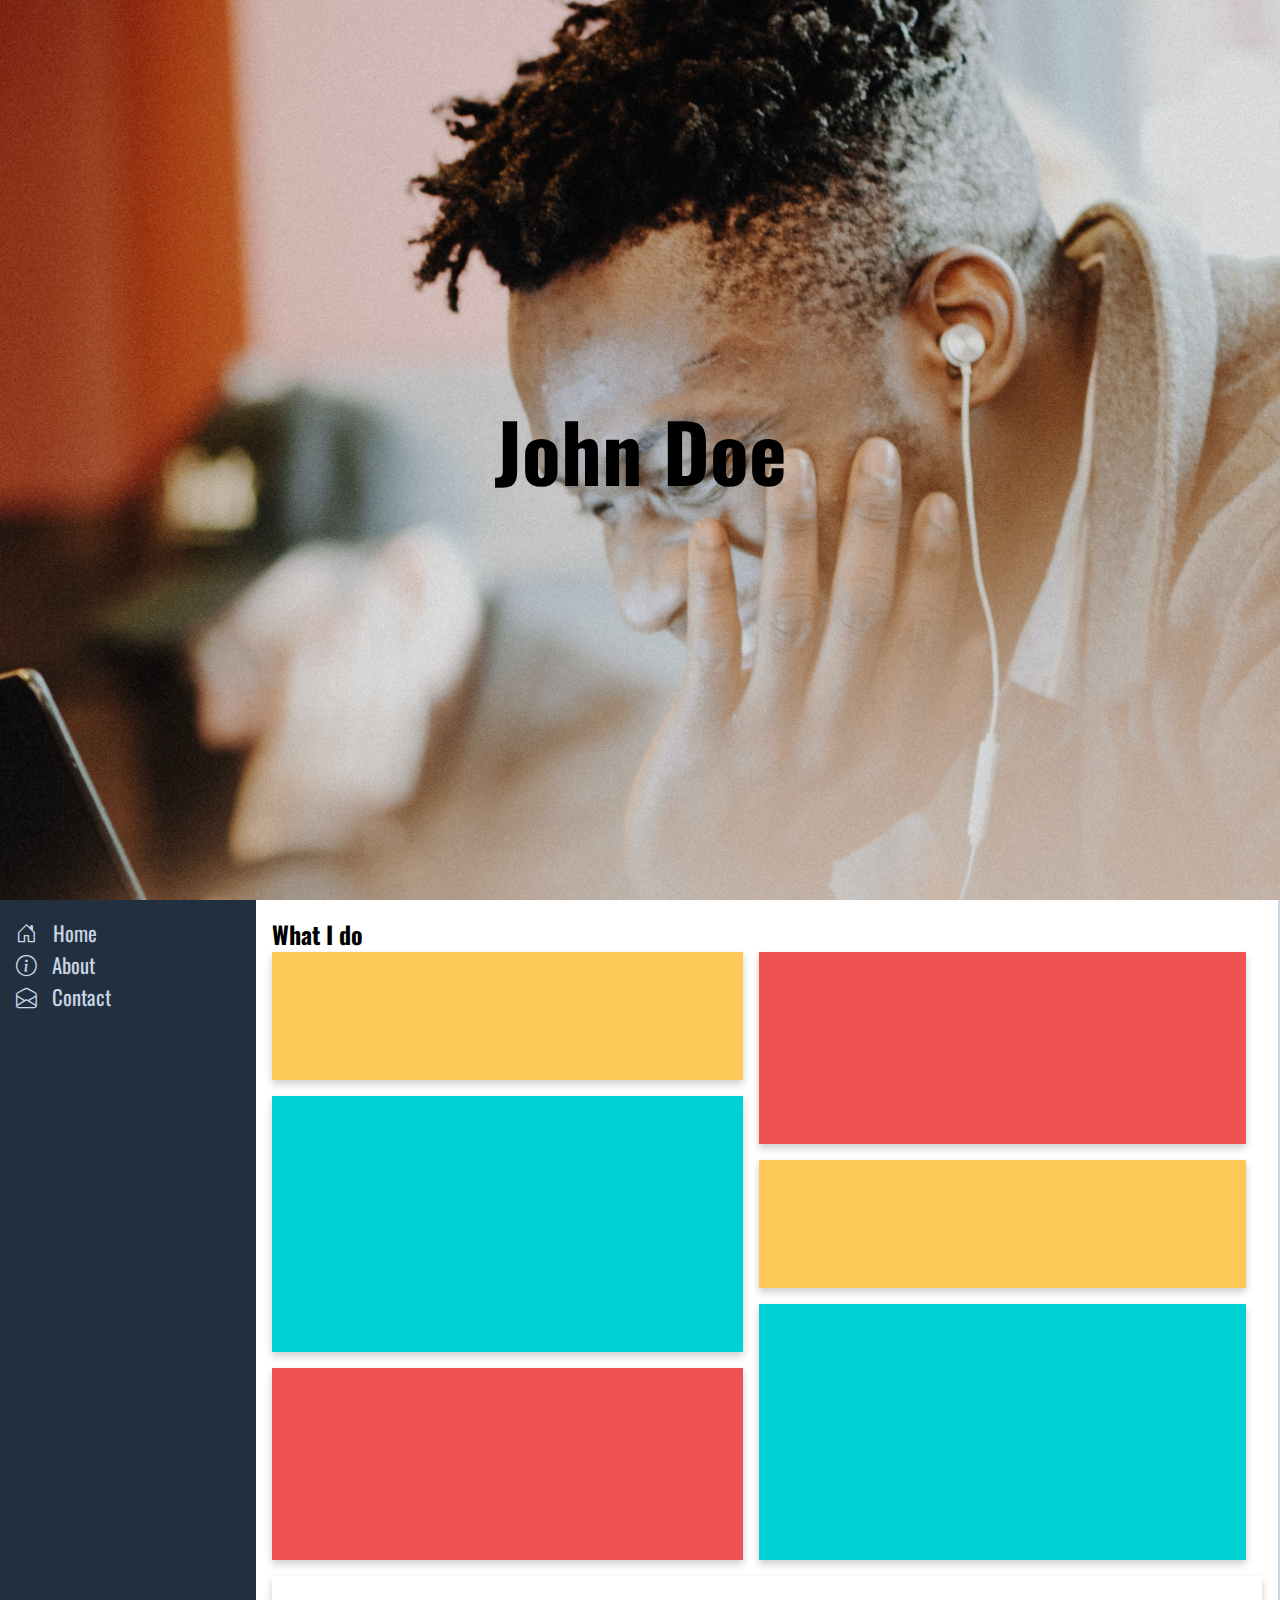
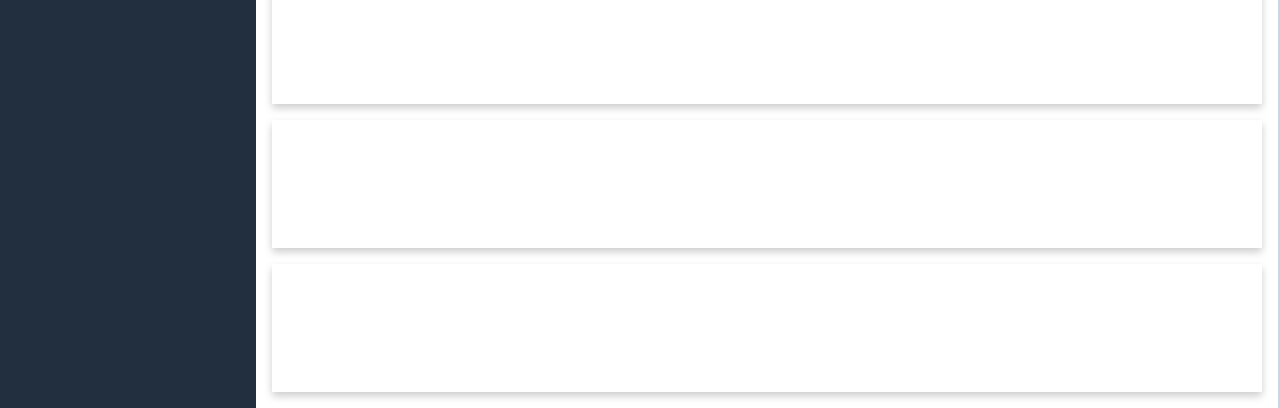
<file: index.html>
<!DOCTYPE html>
<html lang="en">

<head>
    <meta charset="UTF-8">
    <meta http-equiv="X-UA-Compatible" content="IE=edge">
    <meta name="viewport" content="width=device-width, initial-scale=1.0">
    <title>Repitition</title>
    <link rel="stylesheet" href="css/style.css">
    <link rel="preconnect" href="https://fonts.gstatic.com">
    <link href="https://fonts.googleapis.com/css2?family=Oswald:wght@200;300;400;500;600;700&display=swap"
        rel="stylesheet">
</head>

<body>
    <div class="banner center">
        <h1>John Doe</h1>
    </div>

    <div class="row row3 rowoutline rowfullheight rowcontentlayout">
        <div class="col menu">
            <a href="index.html"><i class="bi bi-house-door"></i>Home</a>
            <a href="about.html#about"><i class="bi bi-info-circle"></i>About</a>
            <a href="contact.html#contact"><i class="bi bi-envelope-open"></i>Contact</a>
        </div>
        <div class="col squeeze">
            <section>
                <header>
                    <h2>What I do</h2>
                </header>
                <div class="row row5050 metro">
                    <div class="col padright">
                        <div class="row row5050">
                            <div class="col padright colgap1">
                                <div class="row">
                                    <div class="card cardsmall cardprimary">
                                        <h3></h3>
                                    </div>
                                </div>
                                <div class="row">
                                    <div class="card cardlarge cardsecondary"></div>

                                </div>
                                <div class="row">
                                    <div class="card cardmed cardwarning"></div>
                                </div>
                            </div>

                            <div class="col colgap1">
                                <div class="row">
                                    <div class="card cardmed cardwarning"></div>
                                </div>
                                <div class="row">
                                    <div class="card cardsmall cardprimary"></div>

                                </div>
                                <div class="row">
                                    <div class="card cardlarge cardsecondary"></div>

                                </div>
                            </div>
                        </div>
                    </div>
                    <div class="col colgap1">
                        <div class="row">
                            <div class="card"></div>
                        </div>
                        <div class="row">
                            <div class="card"></div>

                        </div>
                        <div class="row">
                            <div class="card"></div>

                        </div>
                    </div>
                </div>
            </section>
        </div>
        <div class="col"></div>
    </div>

</body>

</html>
</file>
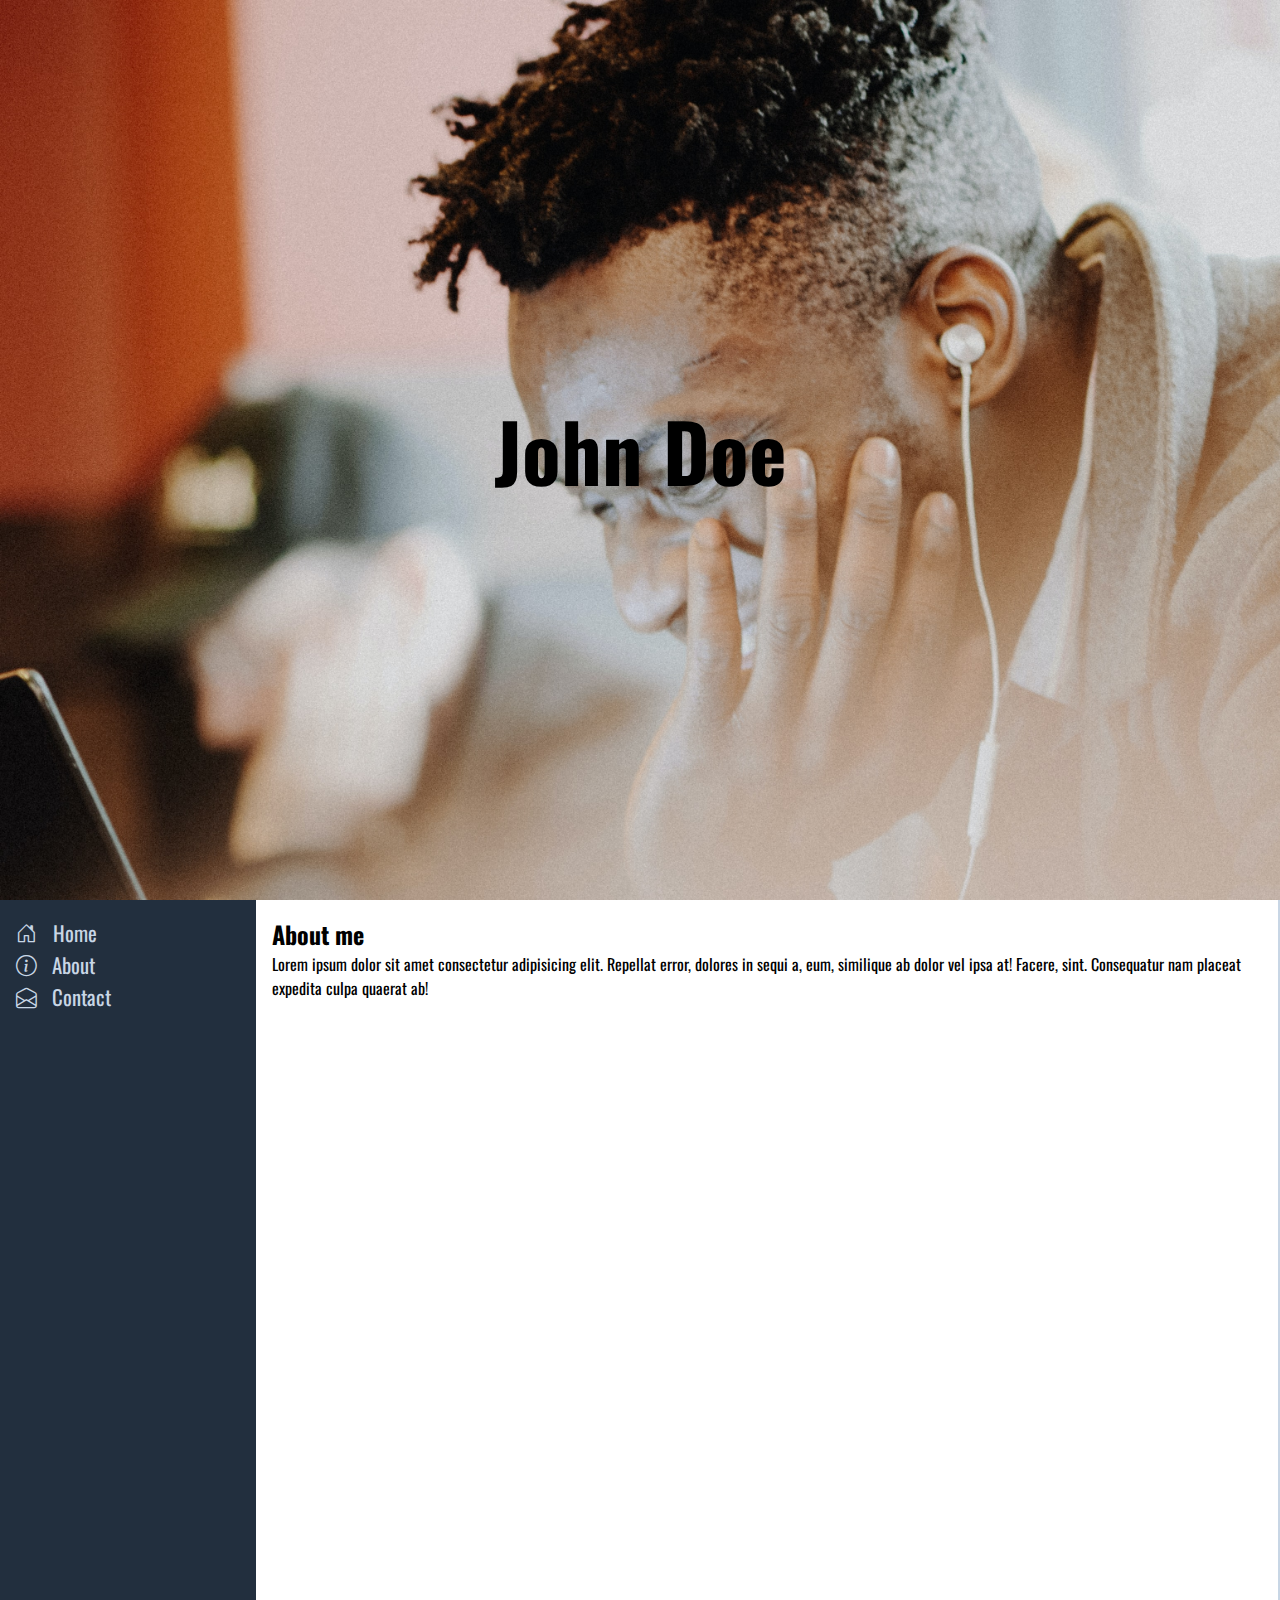
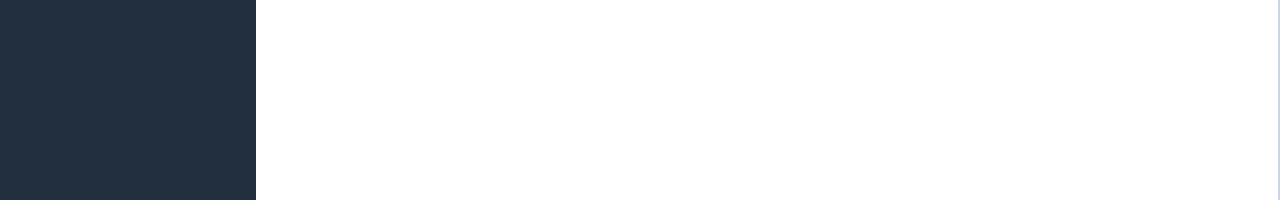
<file: about.html>
<!DOCTYPE html>
<html lang="en">
<head>
    <meta charset="UTF-8">
    <meta http-equiv="X-UA-Compatible" content="IE=edge">
    <meta name="viewport" content="width=device-width, initial-scale=1.0">
    <title>Repitition</title>
    <link rel="stylesheet" href="css/style.css">
    <link rel="preconnect" href="https://fonts.gstatic.com">
    <link href="https://fonts.googleapis.com/css2?family=Oswald:wght@200;300;400;500;600;700&display=swap" rel="stylesheet">
</head>
<body>
    <div class="banner center">
        <h1>John Doe</h1>
    </div>

    <div class="row row3 rowoutline rowfullheight rowcontentlayout">
        <div class="col menu">
            <a href="index.html"><i class="bi bi-house-door"></i>Home</a>
            <a href="about.html#about"><i class="bi bi-info-circle"></i>About</a>
            <a href="contact.html#contact"><i class="bi bi-envelope-open"></i>Contact</a>
        </div>
        <div class="col squeeze">
            <section>
                <h2 id="about">About me</h2>
                <p>Lorem ipsum dolor sit amet consectetur adipisicing elit. 
                    Repellat error, dolores in sequi a, eum, similique ab 
                    dolor vel ipsa at! Facere, sint. Consequatur 
                    nam placeat expedita culpa quaerat ab!</p>
            </section>
        </div>
        <div class="col"></div>
    </div>
    
</body>
</html>
</file>
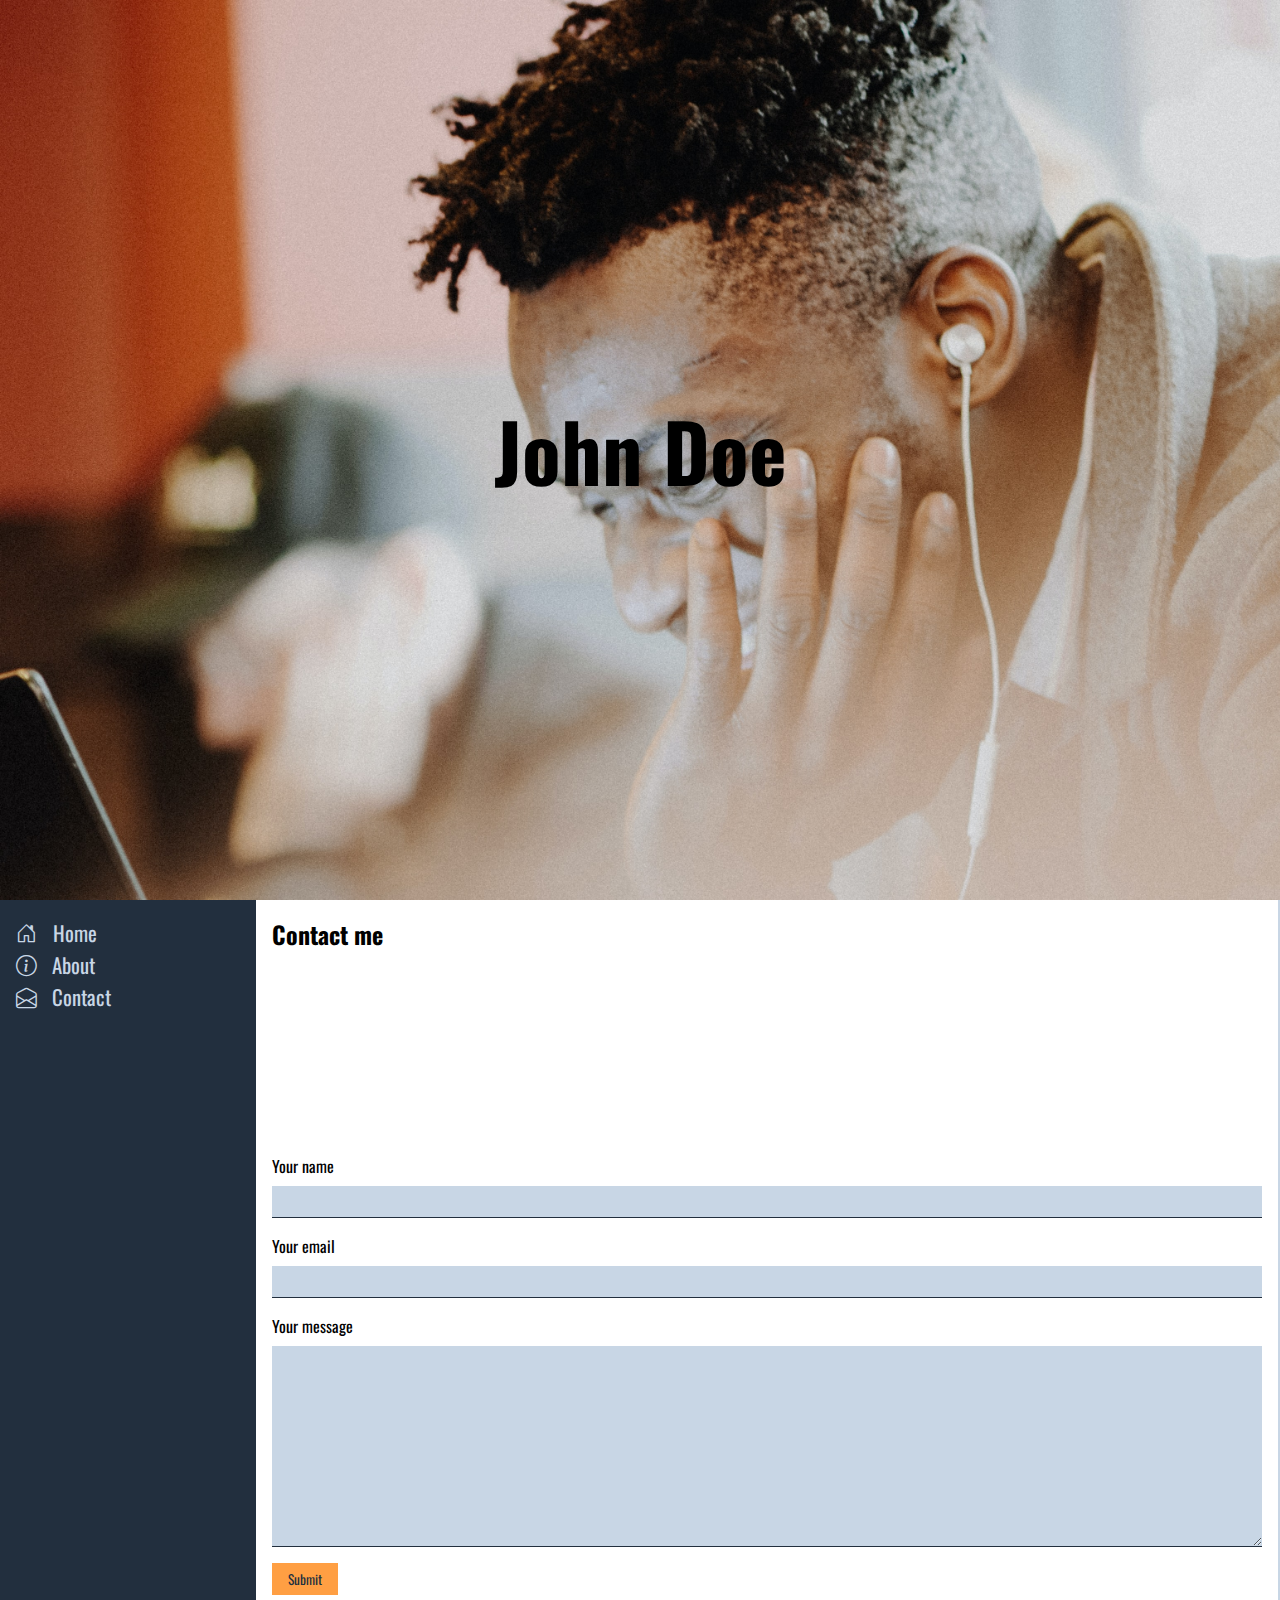
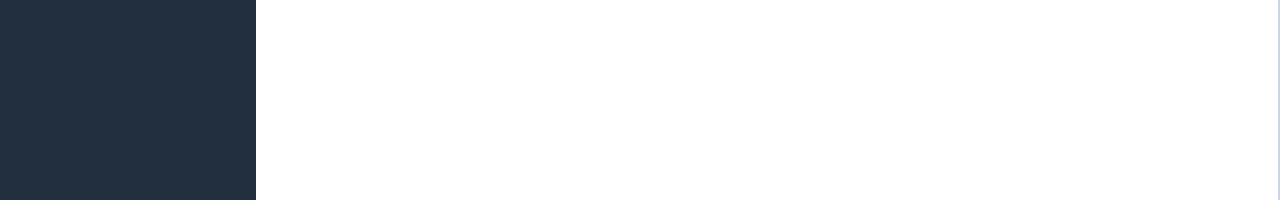
<file: contact.html>
<!DOCTYPE html>
<html lang="en">
<head>
    <meta charset="UTF-8">
    <meta http-equiv="X-UA-Compatible" content="IE=edge">
    <meta name="viewport" content="width=device-width, initial-scale=1.0">
    <title>Repitition</title>
    <link rel="stylesheet" href="css/style.css">
    <link rel="preconnect" href="https://fonts.gstatic.com">
    <link href="https://fonts.googleapis.com/css2?family=Oswald:wght@200;300;400;500;600;700&display=swap" rel="stylesheet">
</head>
<body>
    <div class="banner center">
        <h1>John Doe</h1>
    </div>

    <div class="row row3 rowoutline rowfullheight rowcontentlayout">
        <div class="col menu">
            <a href="index.html"><i class="bi bi-house-door"></i>Home</a>
            <a href="about.html#about"><i class="bi bi-info-circle"></i>About</a>
            <a href="contact.html#contact"><i class="bi bi-envelope-open"></i>Contact</a>
        </div>
        <div class="col squeeze content">
            <header>
                <h2 id="contact">Contact me</h2>
            </header>
            <section>
                <form>
                    <div class="formsection">
                        <label for="inputname">Your name</label>
                        <input type="text" name="name" id="inputname">
                    </div>
                    <div class="formsection">
                        <label for="inputemail">Your email</label>
                        <input type="email" name="email" id="inputemail">
                    </div>
                    <div class="formsection">
                        <label for="inputmessage">Your message</label>
                        <textarea name="message" id="inputmessage" cols="30" rows="10"></textarea>
                    </div>

                    <div class="formsection">
                        <input type="button" class="button" value="Submit">
                    </div>
                </form>
            </section>
        </div>
        <div class="col"></div>
    </div>
    
</body>
</html>
</file>
<file: css/style.css>
/* Helpers & unility */
@import url(helpers.css);

/* Elements & Components */
@import url(banner.css);
@import url(content.css);
@import url(row.css);
@import url(menu.css);
@import url(form.css);
@import url(button.css);
@import url(card.css);
@import url(metro.css);

@import url(../third/icons-1.4.1/icons-1.4.1/font/bootstrap-icons.css);

*{margin: 0; padding: 0; box-sizing: border-box; font-family: 'Oswald', sans-serif;}
</file>
